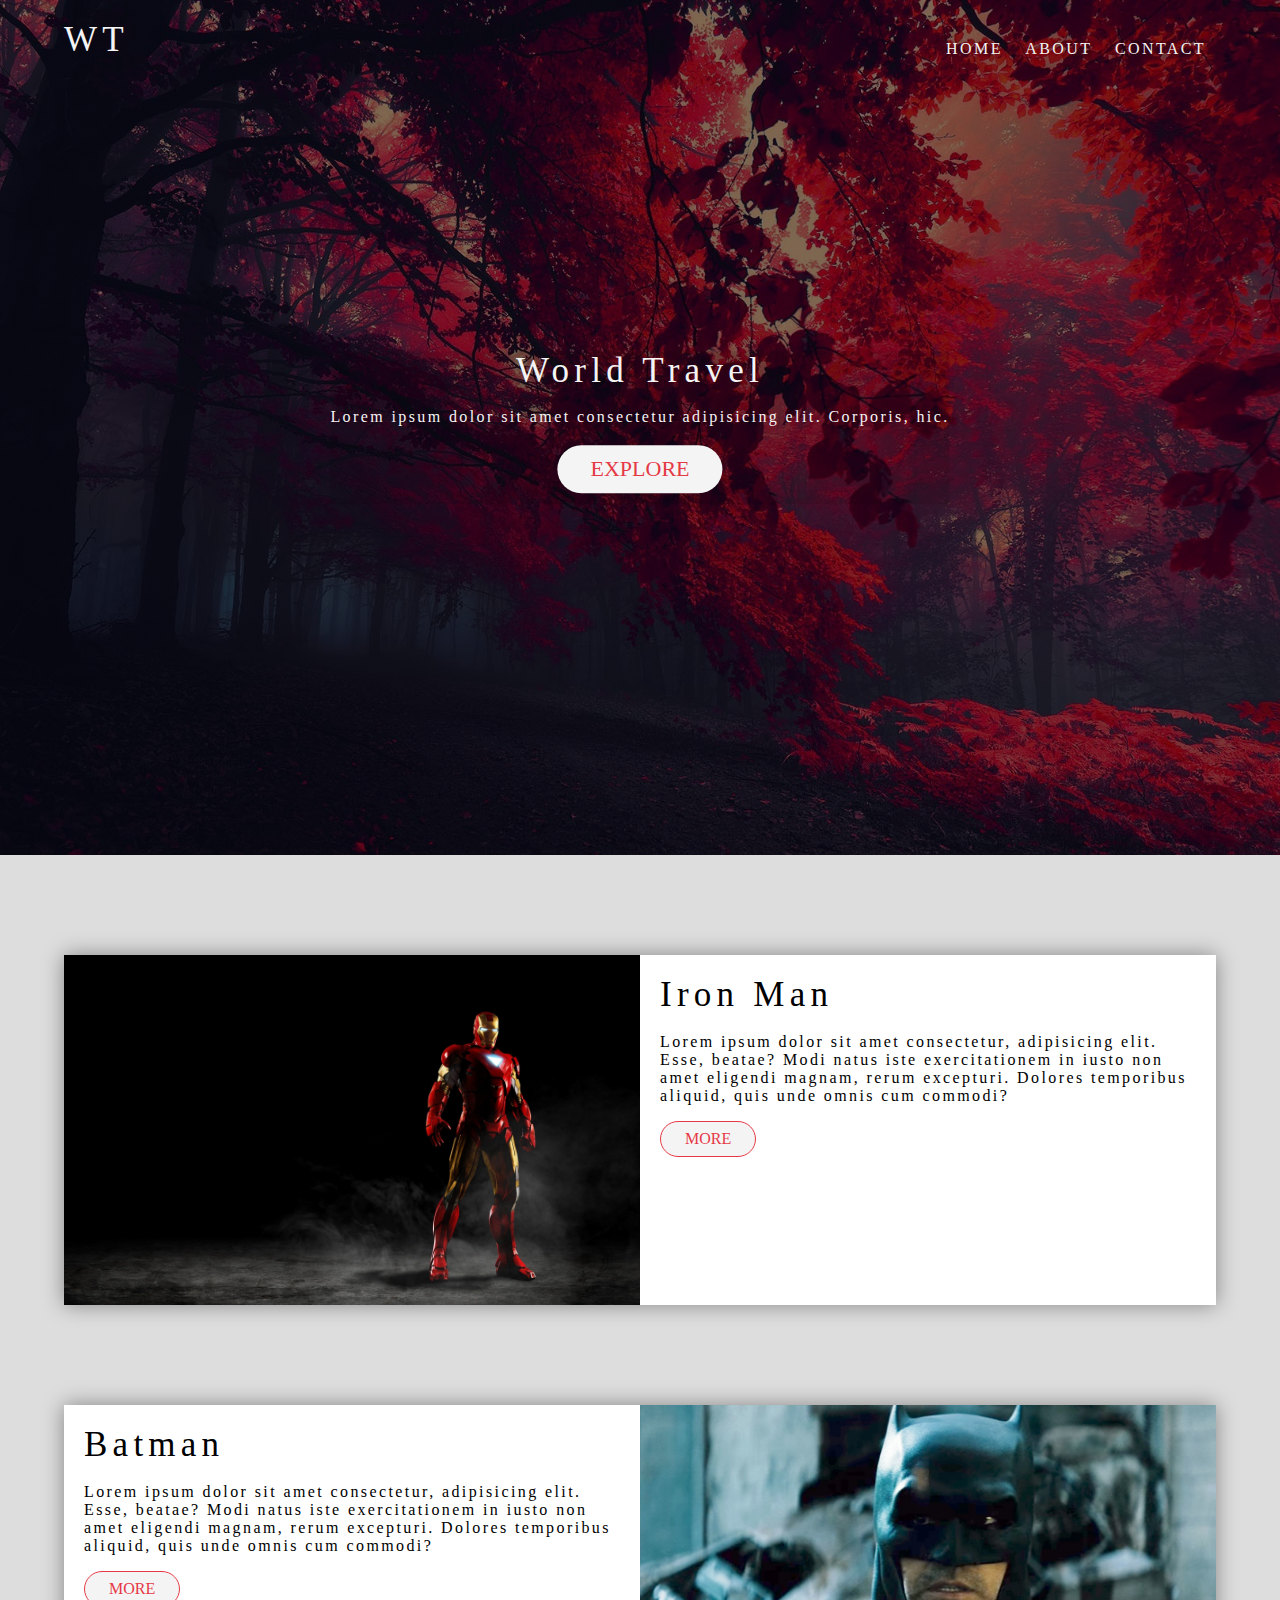
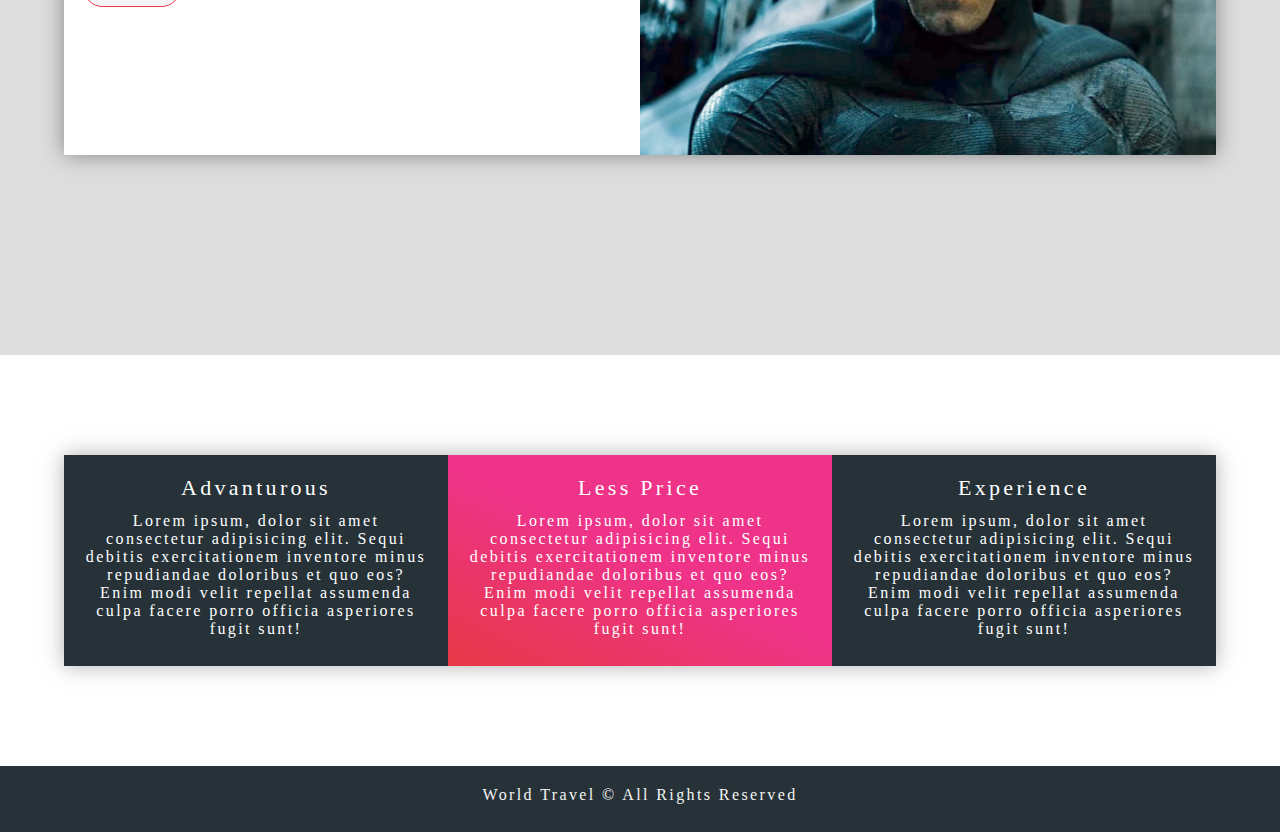
<file: index.html>
<!DOCTYPE html>
<html lang="en">

<head>
    <meta charset="UTF-8">
    <meta name="viewport" content="width=device-width, initial-scale=1.0">
    <link rel="stylesheet" href="./css/style.css">
    <title>World Travel</title>
</head>

<body>
    <header class="header">
        <!-- navbar -->
        <nav class="navbar">
            <div class="container">
                <h1 class="logo lg-heading text-light">wt</h1>
                <ul class="nav-items">
                    <li class="nav-item"><a href="./index.html">Home</a></li>
                    <li class="nav-item"><a href="./about.html">About</a></li>
                    <li class="nav-item"><a href="./contact.html">Contact</a></li>
                </ul>
            </div>
        </nav>
        <!-- navbar -->

        <!-- header-content -->
        <div class="header-content">
            <h2 class="lg-heading text-light">World Travel</h2>
            <p class="text-light">Lorem ipsum dolor sit amet consectetur adipisicing elit. Corporis, hic.</p>
            <a href="" class="btn btn-primary text-red md-heading">Explore</a>
        </div>
        <!-- header-content -->
    </header>

    <section class="showchase">
        <div class="container">
            <div class="row row1">
                <div class="img-box">
                    <img src="./images/1639552.jpg" alt="">
                </div>
                <div class="text-box">
                    <h2 class="lg-heading">Iron Man</h2>
                    <p>Lorem ipsum dolor sit amet consectetur, adipisicing elit. Esse, beatae? Modi natus iste
                        exercitationem in iusto non amet eligendi magnam, rerum excepturi. Dolores temporibus aliquid,
                        quis unde omnis cum commodi?</p>
                    <a href="" class="btn btn-secondary text-red">more</a>
                </div>
            </div>
            <div class="row row2">
                <div class="img-box">



                    <img src="./images/Batman.jpg" alt="">
                </div>
                <div class="text-box">
                    <h2 class="lg-heading">Batman</h2>
                    <p>Lorem ipsum dolor sit amet consectetur, adipisicing elit. Esse, beatae? Modi natus iste
                        exercitationem in iusto non amet eligendi magnam, rerum excepturi. Dolores temporibus aliquid,
                        quis unde omnis cum commodi?</p>
                    <a href="" class="btn btn-secondary text-red">more</a>
                </div>
            </div>
        </div>
    </section>

    <section class="feature">
        <div class="container">
            <div class="box-wrapper">
                <div class="box box1">
                    <h2 class="md-heading">Advanturous</h2>
                    <p>Lorem ipsum, dolor sit amet consectetur adipisicing elit. Sequi debitis exercitationem inventore minus repudiandae doloribus et quo eos? Enim modi velit repellat assumenda culpa facere porro officia asperiores fugit sunt!</p>
                </div>
                <div class="box box2">
                    <h2 class="md-heading">Less Price</h2>
                    <p>Lorem ipsum, dolor sit amet consectetur adipisicing elit. Sequi debitis exercitationem inventore minus repudiandae doloribus et quo eos? Enim modi velit repellat assumenda culpa facere porro officia asperiores fugit sunt!</p>
                </div>
                <div class="box box3">
                    <h2 class="md-heading">Experience</h2>
                    <p>Lorem ipsum, dolor sit amet consectetur adipisicing elit. Sequi debitis exercitationem inventore minus repudiandae doloribus et quo eos? Enim modi velit repellat assumenda culpa facere porro officia asperiores fugit sunt!</p>
                </div>
            </div>
        </div>
    </section>

    <footer class="footer">
        <p class="text-light">World Travel &copy; All Rights Reserved</p>
    </footer>


</body>

</html>
</file>
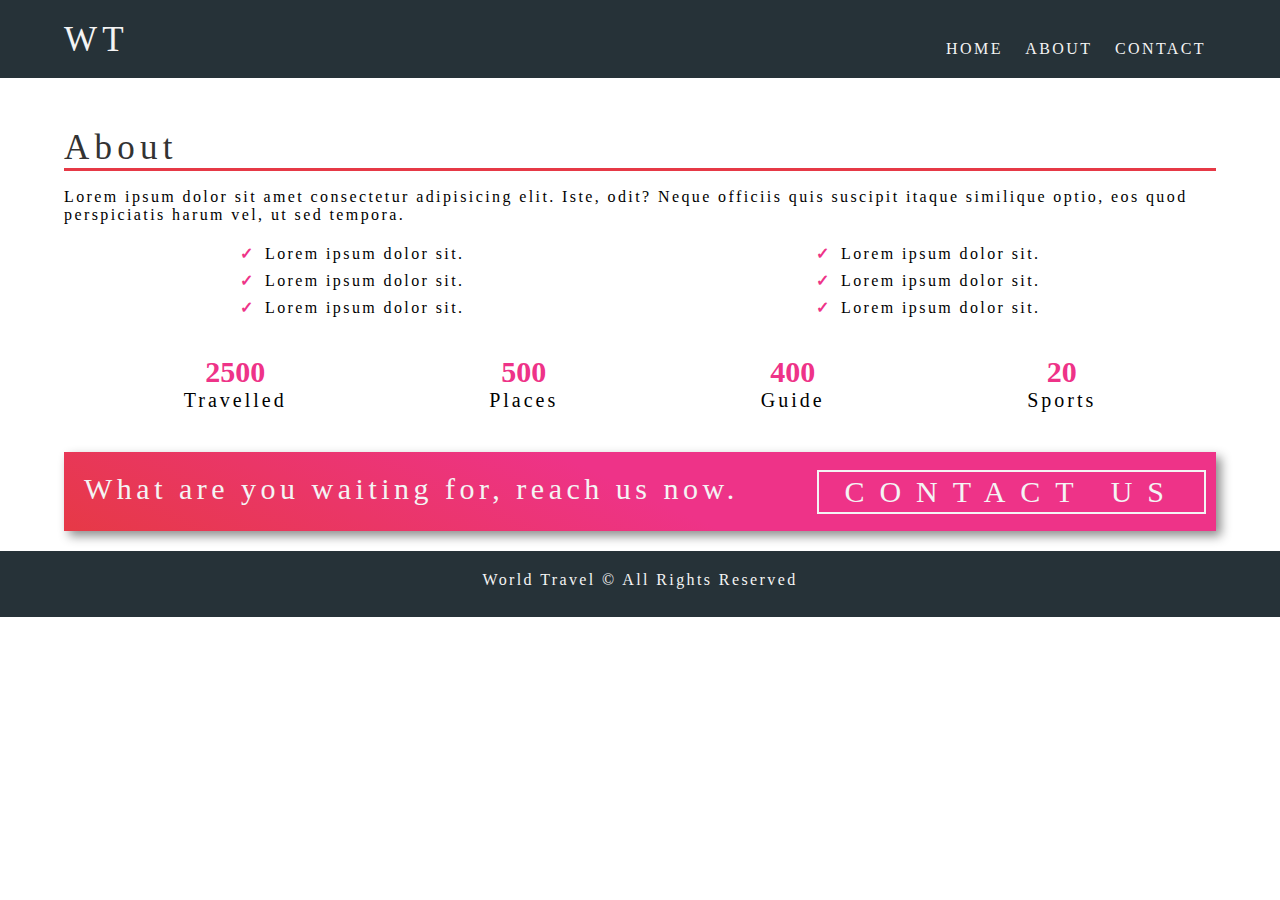
<file: about.html>
<!DOCTYPE html>
<html lang="en">

<head>
    <meta charset="UTF-8">
    <meta name="viewport" content="width=device-width, initial-scale=1.0">
    <link rel="stylesheet" href="./css/style.css">
    <title>About | World Travel</title>
</head>

<body>
    <header>
        <nav class="navbar bg-dark">
            <div class="container">
                <h2 class="logo lg-heading text-light">wt</h2>
                <ul class="nav-items">
                    <li class="nav-item"><a href="./index.html">Home</a></li>
                    <li class="nav-item"><a href="./about.html">About</a></li>
                    <li class="nav-item"><a href="./contact.html">Contact</a></li>
                </ul>
            </div>
        </nav>
    </header>

    <section class="about">
        <div class="container">
            <h1 class="lg-heading text-black about-heading">About</h1>
        </div>
    </section>

    <section class="about-para">
        <div class="container">
            <p>Lorem ipsum dolor sit amet consectetur adipisicing elit. Iste, odit? Neque officiis quis suscipit itaque
                similique optio, eos quod perspiciatis harum vel, ut sed tempora.</p>
            <div class="about-wrapper">
                <div class="left">
                    <ul>
                        <li>Lorem ipsum dolor sit.</li>
                        <li>Lorem ipsum dolor sit.</li>
                        <li>Lorem ipsum dolor sit.</li>
                    </ul>
                </div>
                <div class="right">
                    <ul>
                        <li>Lorem ipsum dolor sit.</li>
                        <li>Lorem ipsum dolor sit.</li>
                        <li>Lorem ipsum dolor sit.</li>
                    </ul>
                </div>
            </div>
            <div class="counts">
                <div class="count-item count-item4">
                    <span>2500</span>
                    <p>Travelled</p>
                </div>
                <div class="count-item count-item1">
                    <span>500</span>
                    <p>Places</p>
                </div>
                <div class="count-item count-item2">
                    <span>400</span>
                    <p>Guide</p>
                </div>
                <div class="count-item count-item3">
                    <span>20</span>
                    <p>Sports</p>
                </div>
            </div>

            <div class="banner">
                <div class="banner-left">
                    <p class="text-light">What are you waiting for, reach us now.</p>
                </div>
                <div class="banner-right">
                    <a href="" class="text-light">Contact Us</a>
                </div>
            </div>

        </div>
    </section>


    <footer class="footer">
        <p class="text-light">World Travel &copy; All Rights Reserved</p>
    </footer>

</body>

</html>
</file>
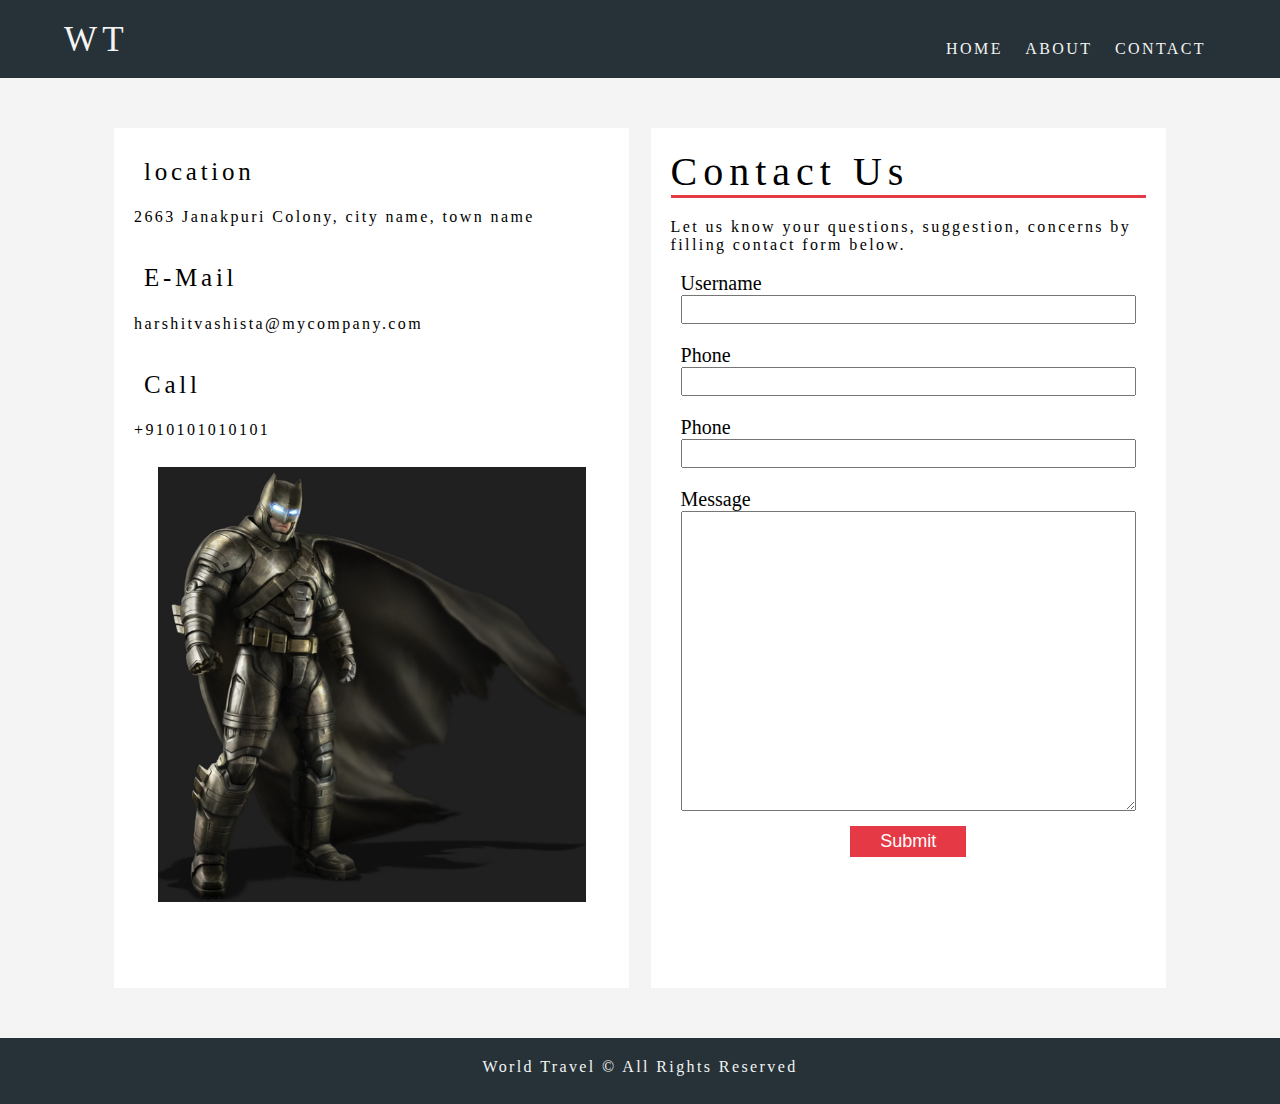
<file: contact.html>
<!DOCTYPE html>
<html lang="en">

<head>
    <meta charset="UTF-8">
    <meta name="viewport" content="width=device-width, initial-scale=1.0">
    <link rel="stylesheet" href="./css/style.css">
    <title>About | World Travel</title>
</head>

<body>
    <header>
        <nav class="navbar bg-dark">
            <div class="container">
                <h2 class="logo lg-heading text-light">wt</h2>
                <ul class="nav-items">
                    <li class="nav-item"><a href="./index.html">Home</a></li>
                    <li class="nav-item"><a href="./about.html">About</a></li>
                    <li class="nav-item"><a href="./contact.html">Contact</a></li>
                </ul>
            </div>
        </nav>
    </header>

    <section class="contact-form bg-light">
        <div class="container">
            <div class="contact-wrapper">
                <div class="company-address">
                    <div class="address-group">
                        <h2>location</h2>
                        <p>2663 Janakpuri Colony, city name, town name</p>
                    </div>
                    <div class="address-group">
                        <h2>E-Mail</h2>
                        <p>harshitvashista@mycompany.com</p>
                    </div>
                    <div class="address-group">
                        <h2>Call</h2>
                        <p>+910101010101</p>
                    </div>
                    <div class="image">
                        <img src="./images/batman-vs-superman-batsuit-armor-wallpaper-1.jpg" alt="">
                    </div>
                </div>
                <form action="" class="form">
                    <div class="contact-form-heading">
                        <h2 class="heading">Contact Us</h2>
                        <p>Let us know your questions, suggestion, concerns by filling contact form below.</p>
                    </div>
                    <div class="form-area">
                        <label for="username">Username</label>
                        <input type="text" name="" id="username" required>
                    </div>
                    <div class="form-area">
                        <label for="email">Phone</label>
                        <input type="email" name="" id="email" required>
                    </div>
                    <div class="form-area">
                        <label for="phone">Phone</label>
                        <input type="text" name="" id="phone" required>
                    </div>
                    <div class="form-area">
                        <label for="message">Message</label>
                        <textarea name="" id="message" required></textarea>
                    </div>
                    <button type="submit" class="form-btn">Submit</button>
                </form>
            </div>
        </div>
    </section>

    <footer class="footer">
        <p class="text-light">World Travel &copy; All Rights Reserved</p>
    </footer>

</body>

</html>
</file>
<file: css/style.css>
* {
    padding: 0;
    margin: 0;
    box-sizing: border-box;
}

html {
    font-size: 62.5%;
}

/* ############################################## html elements ################################################### */

h1, h2, h3 {
    margin-bottom: 0.5em;
    font-size: 1.6rem;
    letter-spacing: 0.15em;
    font-weight: 500;
}

a {
    color: white;
    text-decoration: none;
    font-size: 1.6rem;
}

li, p {
    font-size: 1.6rem;
    margin-bottom: 0.5em;
    letter-spacing: 0.15em;
}

ul li {
    list-style: none;
}

/* ############################################### utility classess ########################################### */

.container {
    max-width: 1200px;
    width: 90%;
    margin: 0 auto;
}

.lg-heading {
    font-size: 3.5rem;
}

.md-heading {
    font-size: 2.2rem;
}

.text-light {
    color: #f4f4f4;
}

.text-red {
    color: #e63946;
}

.text-black {
    color: #333333;
}

.bg-dark {
    background-color: #263238;
}

.bg-light {
    background-color: #f4f4f4;
}

.btn {
    display: inline-block;
    background-color: #f4f4f4;
    text-transform: uppercase;
    padding: 0.5em 1.5em;
    margin: 0.5em 0;
}

.btn:hover {
    background-color: #ddd;
}

/* ####################################################### header content and nav bar ######################################## */

.header {
    position: relative;
    height: 95vh;
    background-image: linear-gradient(rgba(0, 0, 0, .5), rgba(0, 0, 0, .5)), url(../images/Wallmax-10694.jpg);
    background-position: center;
    background-repeat: no-repeat;
    background-size: cover;
}

/* --------------------------------------------------------------navbar start--------------------------------------------------- */

.nav-item a {
    /* color: white; */
    text-transform: uppercase;
}

.navbar .logo {
    float: left;
    text-transform: uppercase;
}

.navbar .nav-items {
    float: right;
    margin-top: 1rem;
}

.navbar {
    padding-top: 2em;
}

.navbar .nav-items .nav-item {
    display: inline-block;
    padding-bottom: 1rem;
    padding: 1rem;
}

.navbar::after {
    content: '';
    display: block;
    clear: both;
}

.navbar a:link, .navbar a:visited {
    color: #f4f4f4;
}

.navbar a:hover {
    border-bottom: 2px solid #f4f4f4;
    padding-bottom: 0.3rem;
}

/* -------------------------------------------------------------------navbar end----------------------------------------------------------- */

.header .header-content {
    position: absolute;
    top: 50%;
    left: 50%;
    transform: translate(-50%, -50%);
    background: linear-gradient(rgba(0, 0, 0, .1), rgba(0, 0, 0, .1));
    text-align: center;
}

.header-content h1 {
    text-transform: uppercase;
    font-weight: 700;
}

.btn-primary {
    border-radius: 10em;
}

/* ########################################################## showchase content ############################################################# */

.showchase {
    background: #ddd;
    padding: 10rem 0;
}

.row {
    height: 350px;
    margin-bottom: 10rem;
    background-color: #f4f4f4;
    box-shadow: 0px 0px 20px rgba(0, 0, 0, 0.4);
}

.row .text-box {
    background-color: #fff;
}

.row1 .img-box, .row2 .text-box {
    width: 50%;
    float: left;
    height: 100%;
}

.row2 .img-box, .row1 .text-box {
    width: 50%;
    float: right;
    height: 100%;
}

.row .text-box {
    padding: 2em;
}

.row .img-box img {
    width: 100%;
    height: 100%;
    object-fit: cover;
}

.btn-secondary {
    border-radius: 1.5em;
    border: 1px solid #e63946;
}

/* ######################################################## Features content ################################################### */

.feature {
    padding: 10rem 0;
}

.feature .box-wrapper {
    box-shadow: 0px 0px 20px rgba(102, 102, 102, .512);
}

.feature .box {
    width: 33.333333%;
    text-align: center;
    padding: 2em;
}

.feature .box-wrapper .box1, .feature .box-wrapper .box2, .feature .box-wrapper .box3 {
    float: left;
}

.box-wrapper .box1, .box-wrapper .box3 {
    background-color: #263238;
    color: #fff;
}

.box-wrapper .box2 {
    background: linear-gradient(25deg, #e63946, #ee3388 50%);
    color: #fff;
}

.box-wrapper::after {
    content: '';
    display: block;
    clear: both;
}

/* ########################################################## footer content #################################### */

.footer {
    background-color: #263238;
    text-align: center;
    padding: 2rem;
}

/* [base64] About Page -------------------------------------------------------------------------
----------------------------------------------------------------------------------------------------------------------------------------------- */

/* #################################################### About Heading ########################################################### */

.about-heading {
    padding-top: 5rem;
}

.about-heading::after {
    content: '';
    width: 100%;
    display: block;
    border-bottom: 3px solid #e63946;
}

.about-para p {
    font-weight: 300;
}

/* #################################################### About Wrapper ########################################################### */

.about-wrapper {
    margin-top: 2rem;
    text-align: center;
}

.about-wrapper .left {
    float: left;
    width: 50%;
}

.about-wrapper .right {
    float: right;
    width: 50%;
}

.about-wrapper::after {
    content: '';
    display: block;
    clear: both;
}

.about-wrapper li::before {
    content: '\2713';
    color: #ee3388;
    padding-right: 1rem;
    font-weight: bold;
}

/* ###################################################### Count Item ####################################################################### */

.counts {
    text-align: center;
}

.counts .count-item {
    display: inline-block;
    text-align: center;
    padding: 3rem 10rem;
}

.counts .count-item p {
    font-size: 2rem;
}

.counts .count-item span {
    font-size: 3rem;
    color: #ee3388;
    font-weight: bold;
}

.banner {
    background: linear-gradient(25deg, #e63946, #ee3388 50%);
    margin-bottom: 2rem;
    padding: 1rem;
    box-shadow: 5px 5px 10px #00000073;
}

.banner .banner-left {
    width: 60%;
    float: left;
}

.banner .banner-right {
    width: 40%;
    float: right;
    text-align: right;
}

.banner::after {
    content: '';
    display: block;
    clear: both;
}

.banner .banner-left p {
    font-size: 3rem;
    padding-top: 1rem;
    padding-left: 1rem;
}

.banner .banner-right a {
    display: inline-block;
    border: 2px solid #f4f4f4;
    font-size: 3rem;
    padding: 0.3rem 2.5rem;
    letter-spacing: 0.5em;
    text-transform: uppercase;
    text-align: center;
    margin-top: 0.8rem;
}

/* [base64] Conatct Page -------------------------------------------------------------------------
----------------------------------------------------------------------------------------------------------------------------------------------- */

.contact-wrapper {
    padding: 5rem;
    font-size: 2rem;
}

.contact-wrapper .company-address {
    float: left;
    width: 49%;
    background-color: white;
    padding: 2rem;
    height: 860px;
}

.contact-wrapper .form {
    float: right;
    width: 49%;
    background-color: white;
    padding: 2rem;
    height: 860px;
}

.contact-wrapper::after {
    content: '';
    display: block;
    clear: both;
}

.contact-wrapper .company-address .image {
    text-align: center;
}

.contact-wrapper .company-address .image img {
    max-width: 90%;
    min-height: 40rem;
    object-fit: cover;
    object-position: left;
}

.address-group {
    padding-bottom: 2rem;
}

.company-address .address-group h2 {
    padding: 1rem;
    font-size: 2.5rem;
}

.contact-wrapper .form .contact-form-heading h2 {
    font-size: 4rem;
}

.contact-wrapper .form .contact-form-heading h2::after {
    content: '';
    width: 100%;
    display: block;
    border-bottom: 3px solid #e63946;
}

.contact-wrapper .form label {
    display: block;
}

.contact-wrapper .form input {
    width: 100%;
    padding: 0.5rem;
}

.contact-wrapper .form textarea {
    width: 100%;
    height: 300px;
    padding: 0.5rem;
}

.contact-wrapper .form .form-area {
    padding: 1rem;
}

.contact-wrapper .form .form-btn {
    display: block;
    margin: 0 auto;
    padding: 0.5rem 3rem;
    font-size: 1.8rem;
    background: #e63946;
    color: #fff;
    outline: none;
    border: none;
    cursor: pointer;
}

/* [base64] MEDIA QUERIES ----------------------------------------------------------------------------------------
------------------------------------------------------------------------------------------------------------------------------------------------------------------------- */

@media (max-width: 500px) {
    html {
        font-size: 50%;
    }
    .navbar .nav-items, .navbar .logo {
        float: none;
        display: block;
        width: 100%;
        text-align: center;
    }
    .header .header-content {
        width: 100%;
    }
    .header .header-content p {
        display: none;
    }
    .row {
        height: auto;
        width: 100%;
    }
    .row .img-box, .row .text-box {
        float: none;
        width: 100%;
        text-align: center;
    }
    .feature .box-wrapper .box {
        float: clear;
        width: 100%;
        text-align: center;
        box-shadow: 0px 0px 20px rgba(102, 102, 102, .512);
    }
    
    .feature .box-wrapper .box2, .feature .box-wrapper .box3 {
        margin-top: 7rem;
    }

    .feature .box-wrapper {
        box-shadow: none;
    }

    .banner .banner-left, .banner .banner-right{
        float: clear;
        width: 100%;
        text-align: center;
    }

    .contact-wrapper .company-address, .contact-wrapper .form{
        float: clear;
        width: 100%;
        height: auto;
        text-align: center;
    }
}

@media (min-width: 501px) and (max-width: 768px) {
    html {
        font-size: 56.25%;
    }
    .navbar .nav-items, .navbar .logo {
        float: none;
        display: block;
        width: 100%;
        text-align: center;
    }
    .header .header-content {
        width: 100%;
    }
    .header .header-content p {
        display: none;
    }
    .row {
        height: auto;
        width: 100%;
    }
    .row .img-box, .row .text-box {
        float: none;
        width: 100%;
        text-align: center;
    }
    .feature .box-wrapper .box {
        float: clear;
        width: 100%;
        text-align: center;
        box-shadow: 0px 0px 20px rgba(102, 102, 102, .512);
    }
    
    .feature .box-wrapper .box2, .feature .box-wrapper .box3 {
        margin-top: 7rem;
    }

    .feature .box-wrapper {
        box-shadow: none;
    }

    .banner .banner-left, .banner .banner-right{
        float: clear;
        width: 100%;
        text-align: center;
    }

    .contact-wrapper .company-address, .contact-wrapper .form{
        float: clear;
        width: 100%;
        height: auto;
        text-align: center;
    }
}

@media (orientation: landscape) and (max-width: 500px) {
    .header{
        height: 90vmax;
    }
}
</file>
